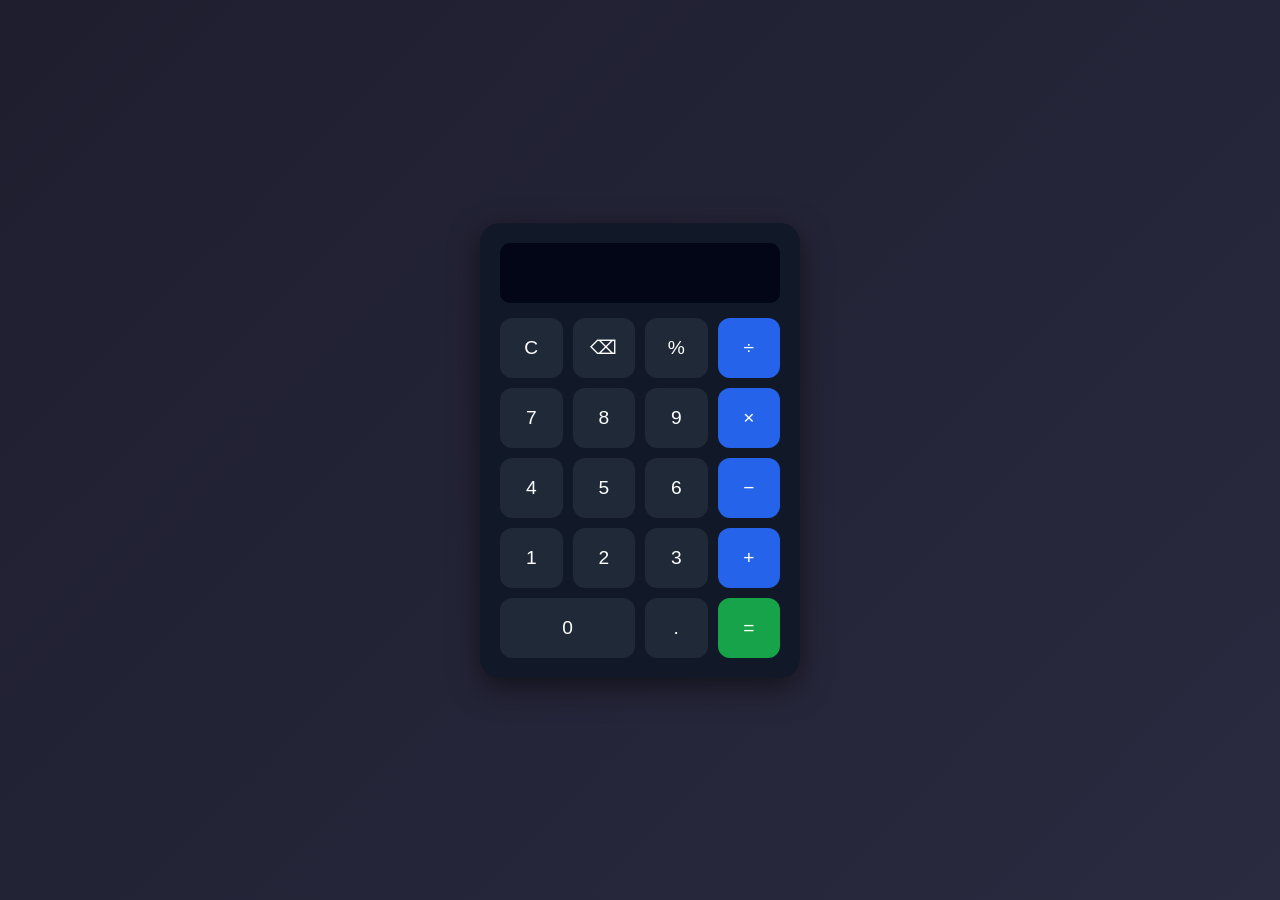
<file: Calculator_app/index.html>
<!DOCTYPE html>
<html lang="en">
<head>
  <meta charset="UTF-8">
  <meta name="viewport" content="width=device-width, initial-scale=1.0">
  <title>Clean Calculator</title>
  <link rel="stylesheet" href="style.css">
</head>
<body>

  <div class="calculator">
    <input type="text" id="display" disabled>

    <div class="buttons">
      <button onclick="clearDisplay()">C</button>
      <button onclick="deleteLast()">⌫</button>
      <button onclick="appendValue('%')">%</button>
      <button class="operator" onclick="appendValue('/')">÷</button>

      <button onclick="appendValue('7')">7</button>
      <button onclick="appendValue('8')">8</button>
      <button onclick="appendValue('9')">9</button>
      <button class="operator" onclick="appendValue('*')">×</button>

      <button onclick="appendValue('4')">4</button>
      <button onclick="appendValue('5')">5</button>
      <button onclick="appendValue('6')">6</button>
      <button class="operator" onclick="appendValue('-')">−</button>

      <button onclick="appendValue('1')">1</button>
      <button onclick="appendValue('2')">2</button>
      <button onclick="appendValue('3')">3</button>
      <button class="operator" onclick="appendValue('+')">+</button>

      <button class="zero" onclick="appendValue('0')">0</button>
      <button onclick="appendValue('.')">.</button>
      <button class="equal" onclick="calculate()">=</button>
    </div>
  </div>

  <script src="app.js"></script>
</body>
</html>
</file>
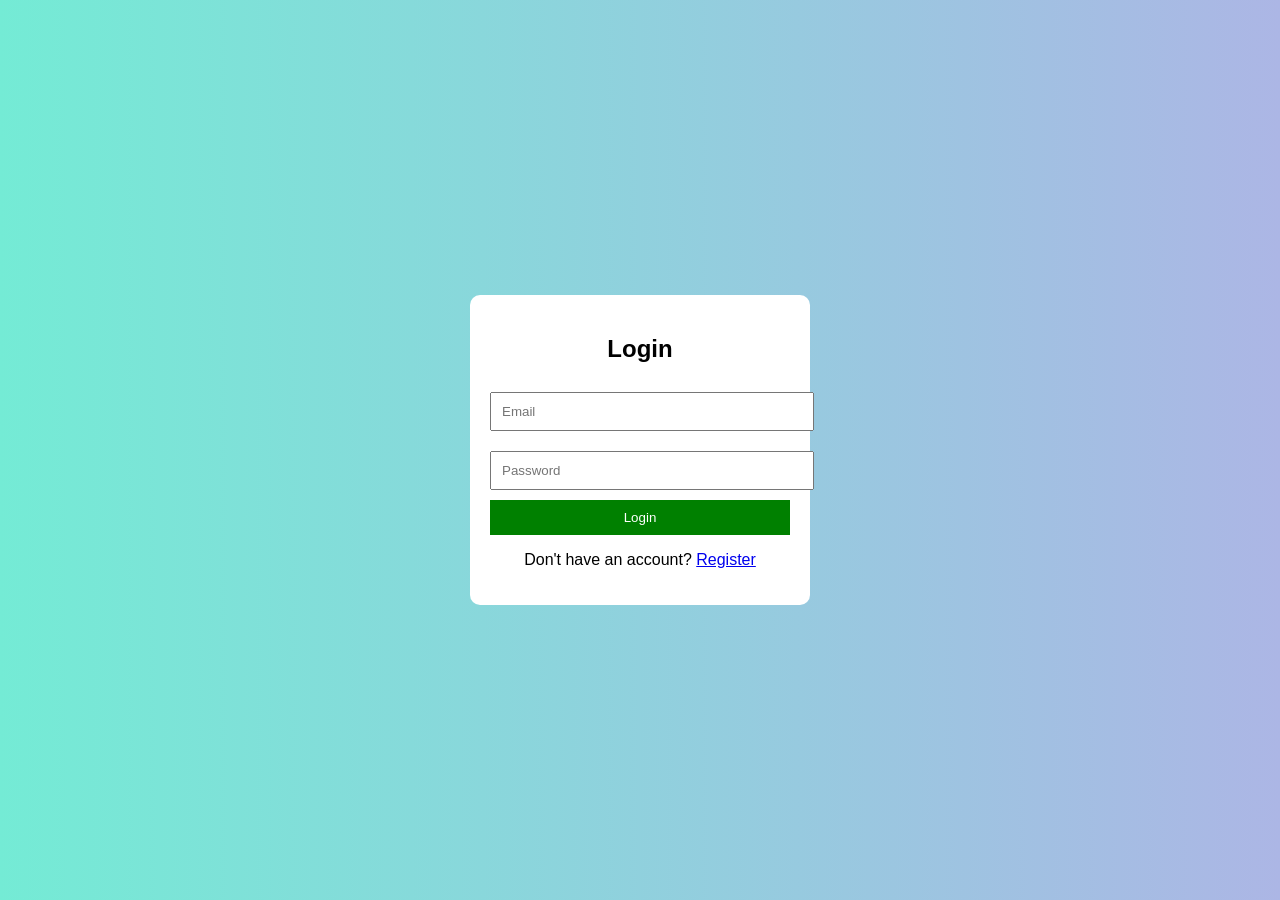
<file: Log_in Authentication/index.html>
<!DOCTYPE html>
<html lang="en">
<head>
  <title>Login</title>
  <link rel="stylesheet" href="style.css">
</head>
<body>

<div class="container">
  <h2>Login</h2>
  <input type="email" id="loginEmail" placeholder="Email">
  <input type="password" id="loginPassword" placeholder="Password">
  <button onclick="login()">Login</button>
  <p>Don't have an account? <a href="register.html">Register</a></p>
</div>

<script src="auth.js"></script>
</body>
</html>
</file>
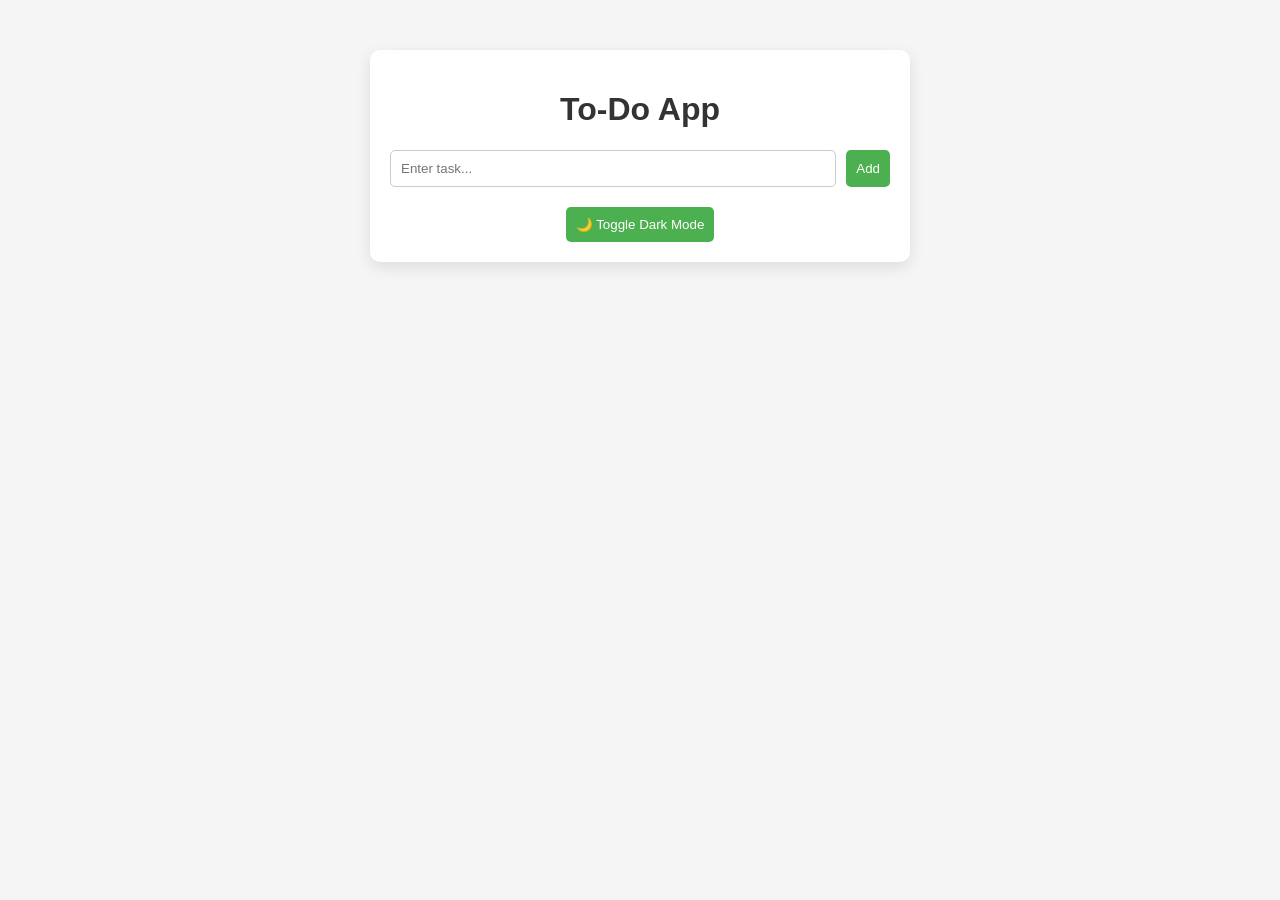
<file: To_do_app/index.html>
<!DOCTYPE html>
<html lang="en">
<head>
    <meta charset="UTF-8">
    <meta name="viewport" content="width=device-width, initial-scale=1.0">
    <title>To_Do_App</title>
    <link rel="stylesheet" href="style.css">
</head>
<body>
    <div class="container">
        <h1>To-Do App</h1>
    
        <div class="input-group">
          <input type="text" id="taskInput" placeholder="Enter task...">
          <button onclick="addTask()">Add</button>
        </div>
    
        <ul id="taskList"></ul>
    
        <div class="toggle">
          <button onclick="toggleTheme()">🌙 Toggle Dark Mode</button>
        </div>
      </div>
    
    
    <script src="script.js"></script>
</body>
</html>
</file>
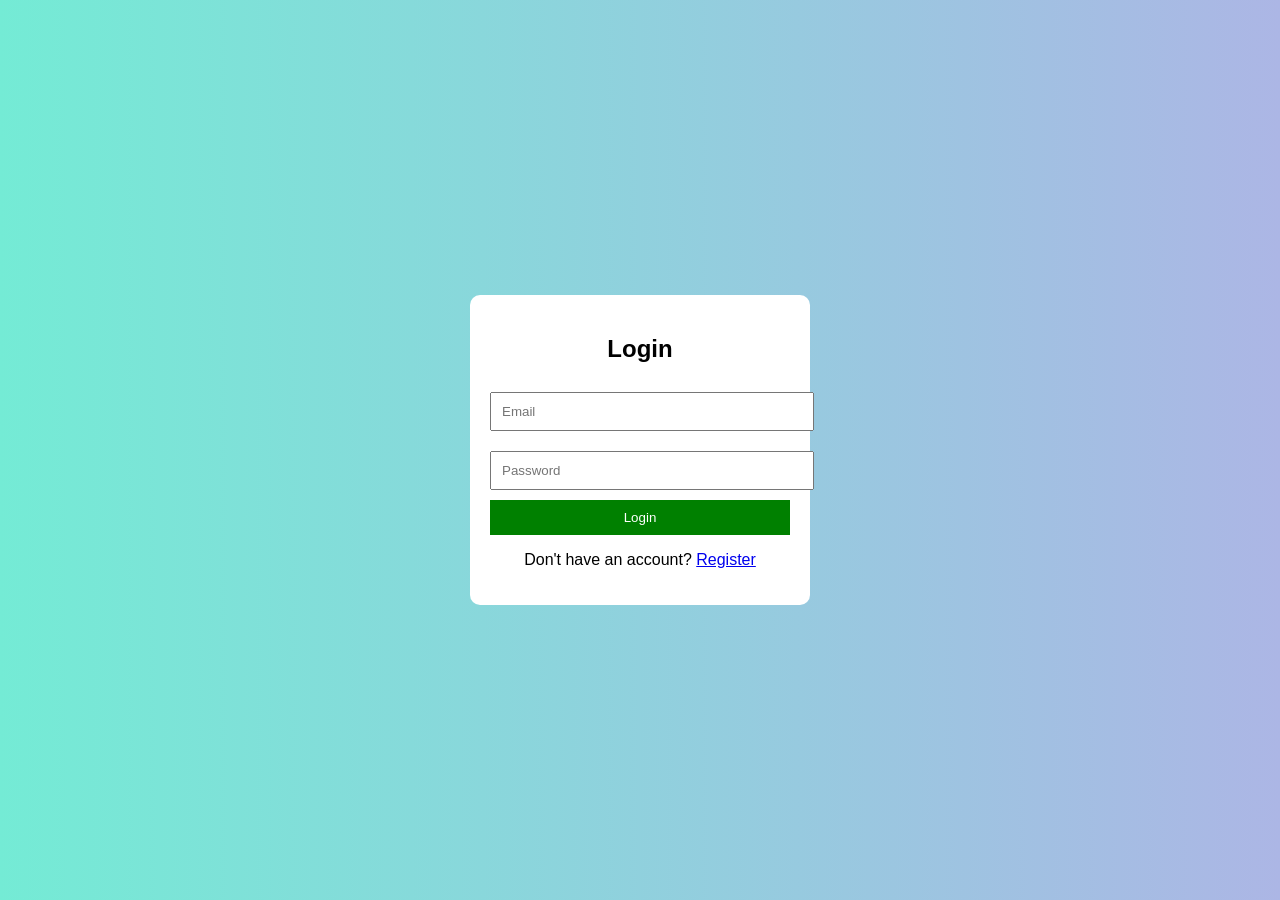
<file: Log_in Authentication/dashboard.html>
<!DOCTYPE html>
<html lang="en">
<head>
  <title>Dashboard</title>
  <link rel="stylesheet" href="style.css">
</head>
<body>

<div class="container">
  <h2>Welcome 🎉</h2>
  <p>You are logged in!</p>
  <button onclick="logout()">Logout</button>
</div>

<script src="auth.js"></script>
</body>
</html>
</file>
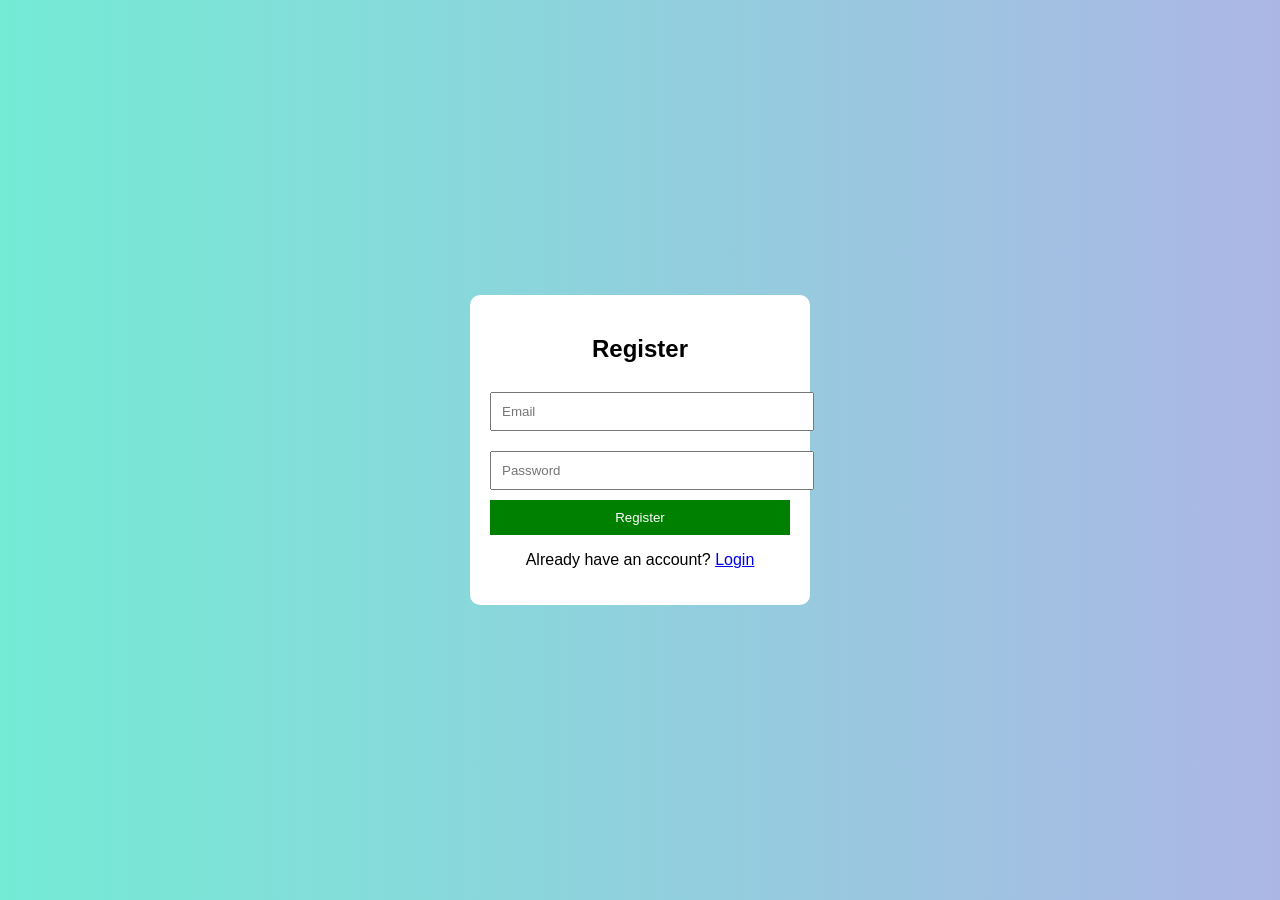
<file: Log_in Authentication/register.html>
<!DOCTYPE html>
<html lang="en">
<head>
  <title>Register</title>
  <link rel="stylesheet" href="style.css">
</head>
<body>

<div class="container">
  <h2>Register</h2>
  <input type="email" id="registerEmail" placeholder="Email">
  <input type="password" id="registerPassword" placeholder="Password">
  <button onclick="register()">Register</button>
  <p>Already have an account? <a href="index.html">Login</a></p>
</div>

<script src="auth.js"></script>
</body>
</html>
</file>
<file: Calculator_app/style.css>
@import url('https://fonts.googleapis.com/css2?family=Karla:ital,wght@0,200..800;1,200..800&family=Montserrat:ital,wght@0,100..900;1,100..900&family=Poppins:ital,wght@0,100;0,200;0,300;0,400;0,500;0,600;0,700;0,800;0,900;1,100;1,200;1,300;1,400;1,500;1,600;1,700;1,800;1,900&family=Unbounded:wght@200..900&display=swap');

* {
    margin: 0;
    padding: 0;
    box-sizing: border-box;
    font-family: 'Segoe UI', sans-serif;
  }
  
  body {
    height: 100vh;
    display: flex;
    justify-content: center;
    align-items: center;
    background: linear-gradient(135deg, #1e1e2f, #2a2a40);
  }
  
  .calculator {
    width: 320px;
    background: #111827;
    border-radius: 20px;
    padding: 20px;
    box-shadow: 0 10px 30px rgba(0,0,0,0.5);
  }
  
  #display {
    width: 100%;
    height: 60px;
    background: #020617;
    border: none;
    outline: none;
    border-radius: 10px;
    color: #fff;
    font-size: 1.8rem;
    text-align: right;
    padding: 10px;
    margin-bottom: 15px;
  }
  
  .buttons {
    display: grid;
    grid-template-columns: repeat(4, 1fr);
    gap: 10px;
  }
  
  button {
    height: 60px;
    border: none;
    border-radius: 12px;
    font-size: 1.2rem;
    background: #1f2937;
    color: white;
    cursor: pointer;
    transition: all 0.3s ease;
  }
  
  /* 💡 Light hover effect */
  button:hover {
    background: #374151;
    box-shadow: 0 0 10px #60a5fa, 0 0 20px #60a5fa;
    transform: scale(1.05);
  }
  
  /* Operators */
  .operator {
    background: #2563eb;
  }
  
  .operator:hover {
    background: #3b82f6;
    box-shadow: 0 0 12px #3b82f6, 0 0 25px #3b82f6;
  }
  
  /* Equal button */
  .equal {
    background: #16a34a;
    grid-column: span 1;
  }
  
  .equal:hover {
    background: #22c55e;
    box-shadow: 0 0 12px #22c55e, 0 0 25px #22c55e;
  }
  
  /* Zero button */
  .zero {
    grid-column: span 2;
  }
  
  /* 📱 Responsive */
  @media (max-width: 400px) {
    .calculator {
      width: 90%;
    }
  
    button {
      height: 50px;
      font-size: 1rem;
    }
  }
</file>
<file: Log_in Authentication/style.css>
body{
        font-family: Arial;
        background: linear-gradient(to right, #74ebd5, #ACB6E5);
        display: flex;
        justify-content: center;
        align-items: center;
        height: 100vh;
        margin: 0;
}
  
  .container {
    background: white;
    padding: 20px;
    border-radius: 10px;
    width: 300px;
    text-align: center;
  }
  
  input {
    width: 100%;
    padding: 10px;
    margin: 10px 0;
  }
  
  button {
    width: 100%;
    padding: 10px;
    background: green;
    color: white;
    border: none;
    cursor: pointer;
  }
  
  button:hover {
    opacity: 0.8;
  }
</file>
<file: To_do_app/style.css>
:root {
      --bg: #f5f5f5;
      --text: #333;
      --card: #fff;
      --btn: #4CAF50;
    }

    body.dark {
      --bg: #1e1e1e;
      --text: #fff;
      --card: #2c2c2c;
      --btn: #00c853;
    }

    body {
      margin: 0;
      font-family: Arial, sans-serif;
      background: var(--bg);
      color: var(--text);
      transition: 0.3s;
    }

    .container {
      max-width: 500px;
      margin: 50px auto;
      padding: 20px;
      background: var(--card);
      border-radius: 10px;
      box-shadow: 0 5px 15px rgba(0,0,0,0.1);
    }

    h1 {
      text-align: center;
    }

    .input-group {
      display: flex;
      gap: 10px;
    }

    input {
      flex: 1;
      padding: 10px;
      border-radius: 5px;
      border: 1px solid #ccc;
    }

    button {
      padding: 10px;
      border: none;
      border-radius: 5px;
      background: var(--btn);
      color: white;
      cursor: pointer;
    }

    button:hover {
      opacity: 0.8;
    }

    ul {
      list-style: none;
      padding: 0;
      margin-top: 20px;
    }

    li {
      background: var(--bg);
      padding: 10px;
      margin-bottom: 10px;
      border-radius: 5px;
      display: flex;
      justify-content: space-between;
      align-items: center;
    }

    li.completed {
      text-decoration: line-through;
      opacity: 0.6;
    }

    .actions button {
      margin-left: 5px;
      background: red;
    }

    .toggle {
      text-align: center;
      margin-top: 20px;
    }

    @media(max-width: 500px) {
      .container {
        margin: 20px;
      }
    }
</file>
